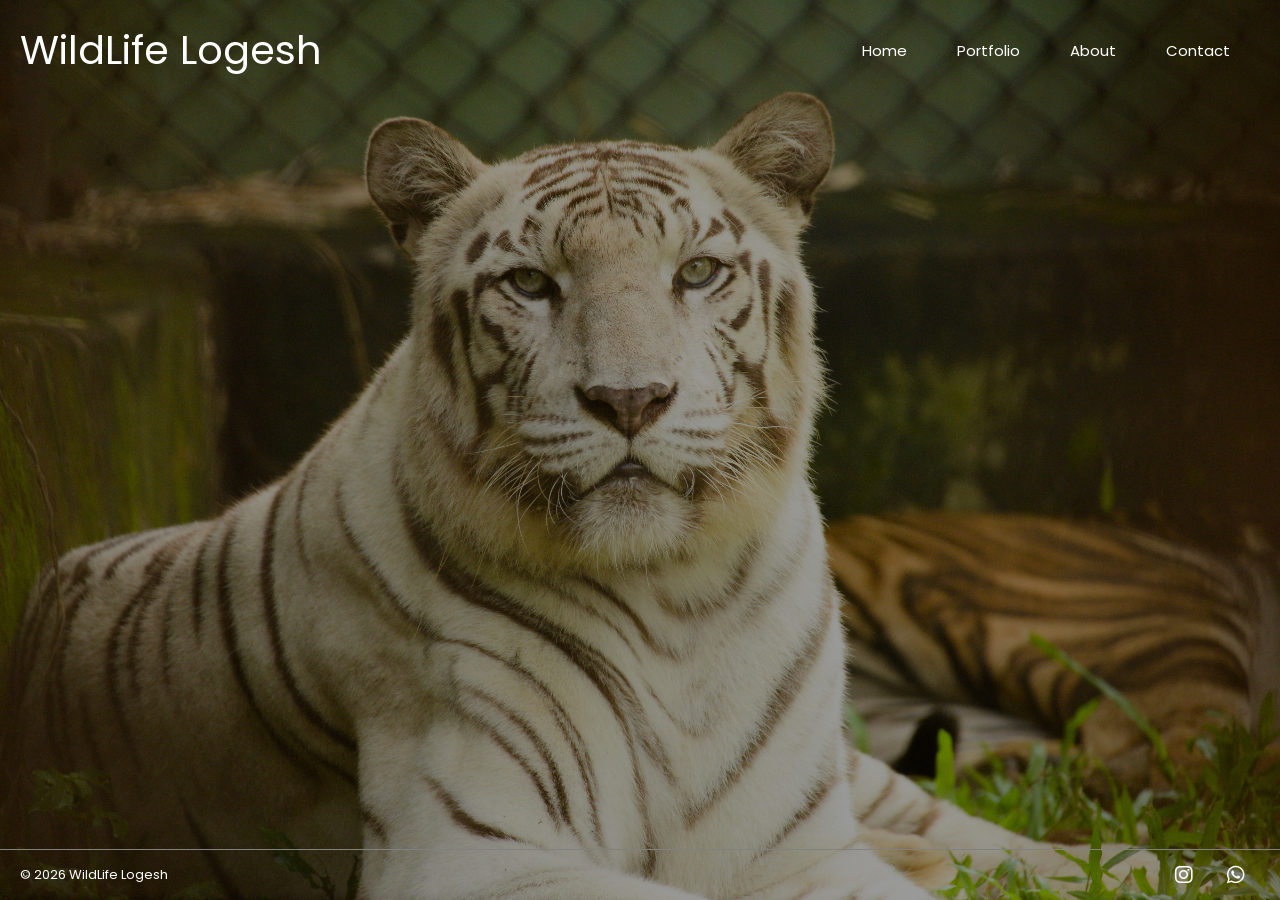
<file: index.html>
<!DOCTYPE html>
<html lang="en">
<head>
    <meta charset="UTF-8">
    <meta name="viewport" content="width=device-width, initial-scale=1.0">
    <meta name="description" content="Professional wildlife photography portfolio by Logesh from South India.">
    <title>WildLife Logesh</title>
    <link rel="icon" href="./image/8.jpeg">
    <link rel="stylesheet" href="style.css">
    <link rel="preconnect" href="https://fonts.googleapis.com">
    <link rel="preconnect" href="https://fonts.gstatic.com" crossorigin>
    <link href="https://fonts.googleapis.com/css2?family=Figtree:ital,wght@0,300..900;1,300..900&family=Poppins:ital,wght@0,100;0,200;0,300;0,400;0,500;0,600;0,700;0,800;0,900;1,100;1,200;1,300;1,400;1,500;1,600;1,700;1,800;1,900&display=swap" rel="stylesheet">
    <link rel="stylesheet" href="https://cdnjs.cloudflare.com/ajax/libs/font-awesome/6.5.1/css/all.min.css">
</head>
<body class="index-body">
    <div class="hero-sec">
        <!--<img src="image/4.jpg.jpeg" alt="hero-sec" class="hero-sec-img">-->
        <div class="hero-sec-img"></div>
        <nav class="nav-bar-index">
            <div class="name">
                <p>WildLife Logesh</p>
            </div>
            <div class="menu-toggle" id="menu-toggle">
                <i class="fa-solid fa-bars"></i>
            </div>
            <div class="link-list" id="mobile-menu">
                <ul>
                    <li><a href="index.html">Home</a></li>
                    <li><a href="portfolio.html">Portfolio</a></li>
                    <li><a href="about.html">About</a></li>
                    <li><a href="contact.html">Contact</a></li>
                </ul>
            </div>
        </nav>
        <div class="footer">
            <div class="footer-name">
                <p>© 2026 WildLife Logesh</p>
            </div>
            <div class="footer-icon">
                <a href="https://www.instagram.com/wildlifelogesh?igsh=NW92NWFvdTV0dDgx" target="_blank"><i class="fa-brands fa-instagram"></i></a>
                <a href="https://wa.me/qr/HPO2ZUB5YU2KK1" target="_blank"><i class="fa-brands fa-whatsapp"></i></a>
            </div>
        </div>
    </div>
    <script>
        const menuToggle = document.getElementById("menu-toggle");
        const mobileMenu = document.getElementById("mobile-menu");

        menuToggle.onclick = function () {
            mobileMenu.classList.toggle("active");
        };
    </script>
</body>
</html>
</file>
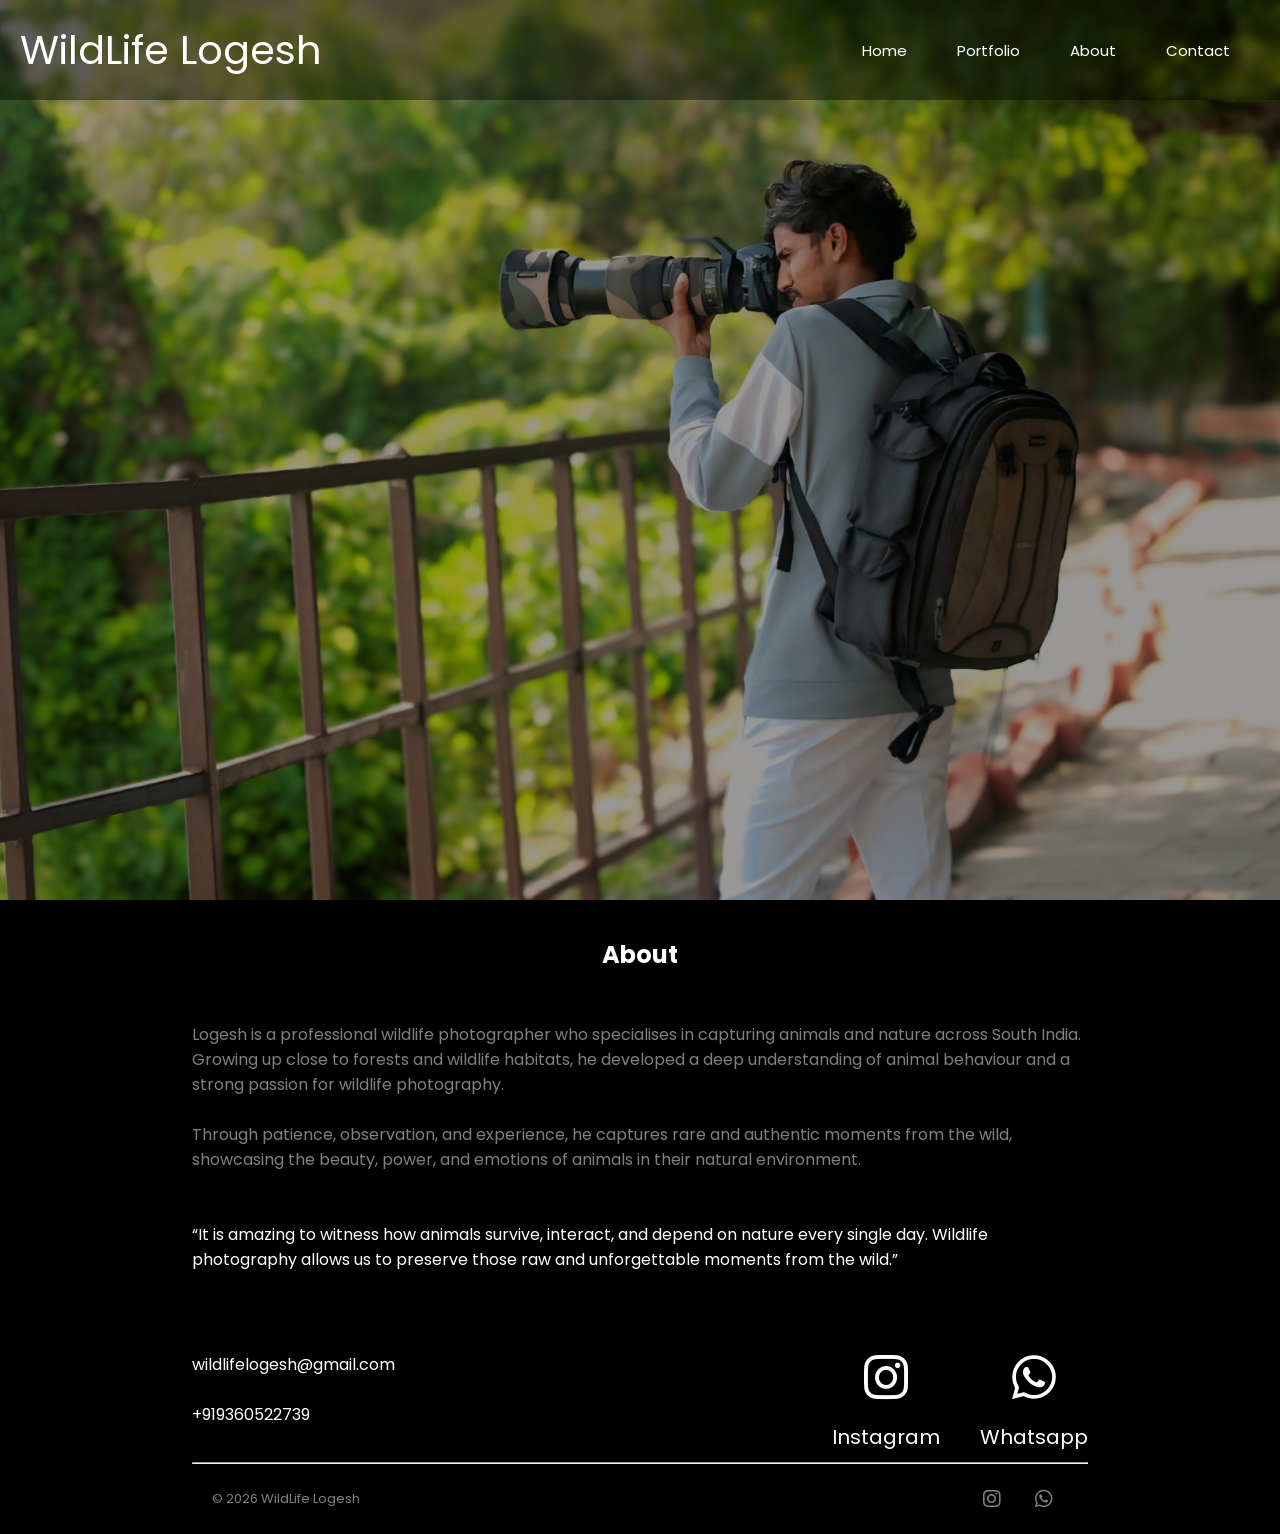
<file: about.html>
<!DOCTYPE html>
<html lang="en">
<head>
    <meta charset="UTF-8">
    <meta name="viewport" content="width=device-width, initial-scale=1.0">
    <meta name="description" content="Professional wildlife photography portfolio by Logesh from South India.">
    <title>About</title>
    <link rel="icon" href="./image/8.jpeg">
    <link rel="stylesheet" href="style.css">
    <link rel="preconnect" href="https://fonts.googleapis.com">
    <link rel="preconnect" href="https://fonts.gstatic.com" crossorigin>
    <link href="https://fonts.googleapis.com/css2?family=Figtree:ital,wght@0,300..900;1,300..900&family=Poppins:ital,wght@0,100;0,200;0,300;0,400;0,500;0,600;0,700;0,800;0,900;1,100;1,200;1,300;1,400;1,500;1,600;1,700;1,800;1,900&display=swap" rel="stylesheet">
    <link rel="stylesheet" href="https://cdnjs.cloudflare.com/ajax/libs/font-awesome/6.5.1/css/all.min.css">
</head>
<body class="about-body">
    <div class="about-sec">
        <img src="image/about.jpeg" alt="hero-sec" class="about-sec-img">
        <nav class="nav-bar">
            <div class="name">
                <p>WildLife Logesh</p>
            </div>
            <div class="link-list">
                <ul>
                    <li><a href="index.html">Home</a></li>
                    <li><a href="portfolio.html">Portfolio</a></li>
                    <li><a href="about.html">About</a></li>
                    <li><a href="contact.html">Contact</a></li>
                </ul>
            </div>
        </nav>
    </div>
    <main>
        <section class="about-sec-con">
            <h1>About</h1><br><br>
            <p class="about-con">Logesh is a professional wildlife photographer who specialises in capturing animals and nature across South India. Growing up close to forests and wildlife habitats, he developed a deep understanding of animal behaviour and a strong passion for wildlife photography.</p>
            <br>
            <p class="about-con">Through patience, observation, and experience, he captures rare and authentic moments from the wild, showcasing the beauty, power, and emotions of animals in their natural environment.</p>
            <br><br>
            <p class="about-quote">“It is amazing to witness how animals survive, interact, and depend on nature every single day. Wildlife photography allows us to preserve those raw and unforgettable moments from the wild.”</p>
            <div class="footer-contact">
                <div class="contact">
                    <p>wildlifelogesh@gmail.com</p><br>
                    <p>+919360522739</p>
                </div>
                <div class="footer-icon-about">
                    <a href="https://www.instagram.com/wildlifelogesh?igsh=NW92NWFvdTV0dDgx" target="_blank"><i class="fa-brands fa-instagram"><br></i><span>Instagram</span></a>
                    <a href="https://wa.me/qr/HPO2ZUB5YU2KK1" target="_blank"><i class="fa-brands fa-whatsapp"><br></i><span>Whatsapp</span></a>
                </div>
            </div>
            <hr>
            <div class="footer">
                <div class="footer-name">
                    <p>© 2026 WildLife Logesh</p>
                </div>
                <div class="footer-icon">
                    <a href="https://www.instagram.com/wildlifelogesh?igsh=NW92NWFvdTV0dDgx" target="_blank"><i class="fa-brands fa-instagram icon"></i></a>
                    <a href="https://wa.me/qr/HPO2ZUB5YU2KK1" target="_blank"><i class="fa-brands fa-whatsapp icon"></i></a>
                </div>
            </div>
      </section>
    </main>
</body>
</html>
</file>
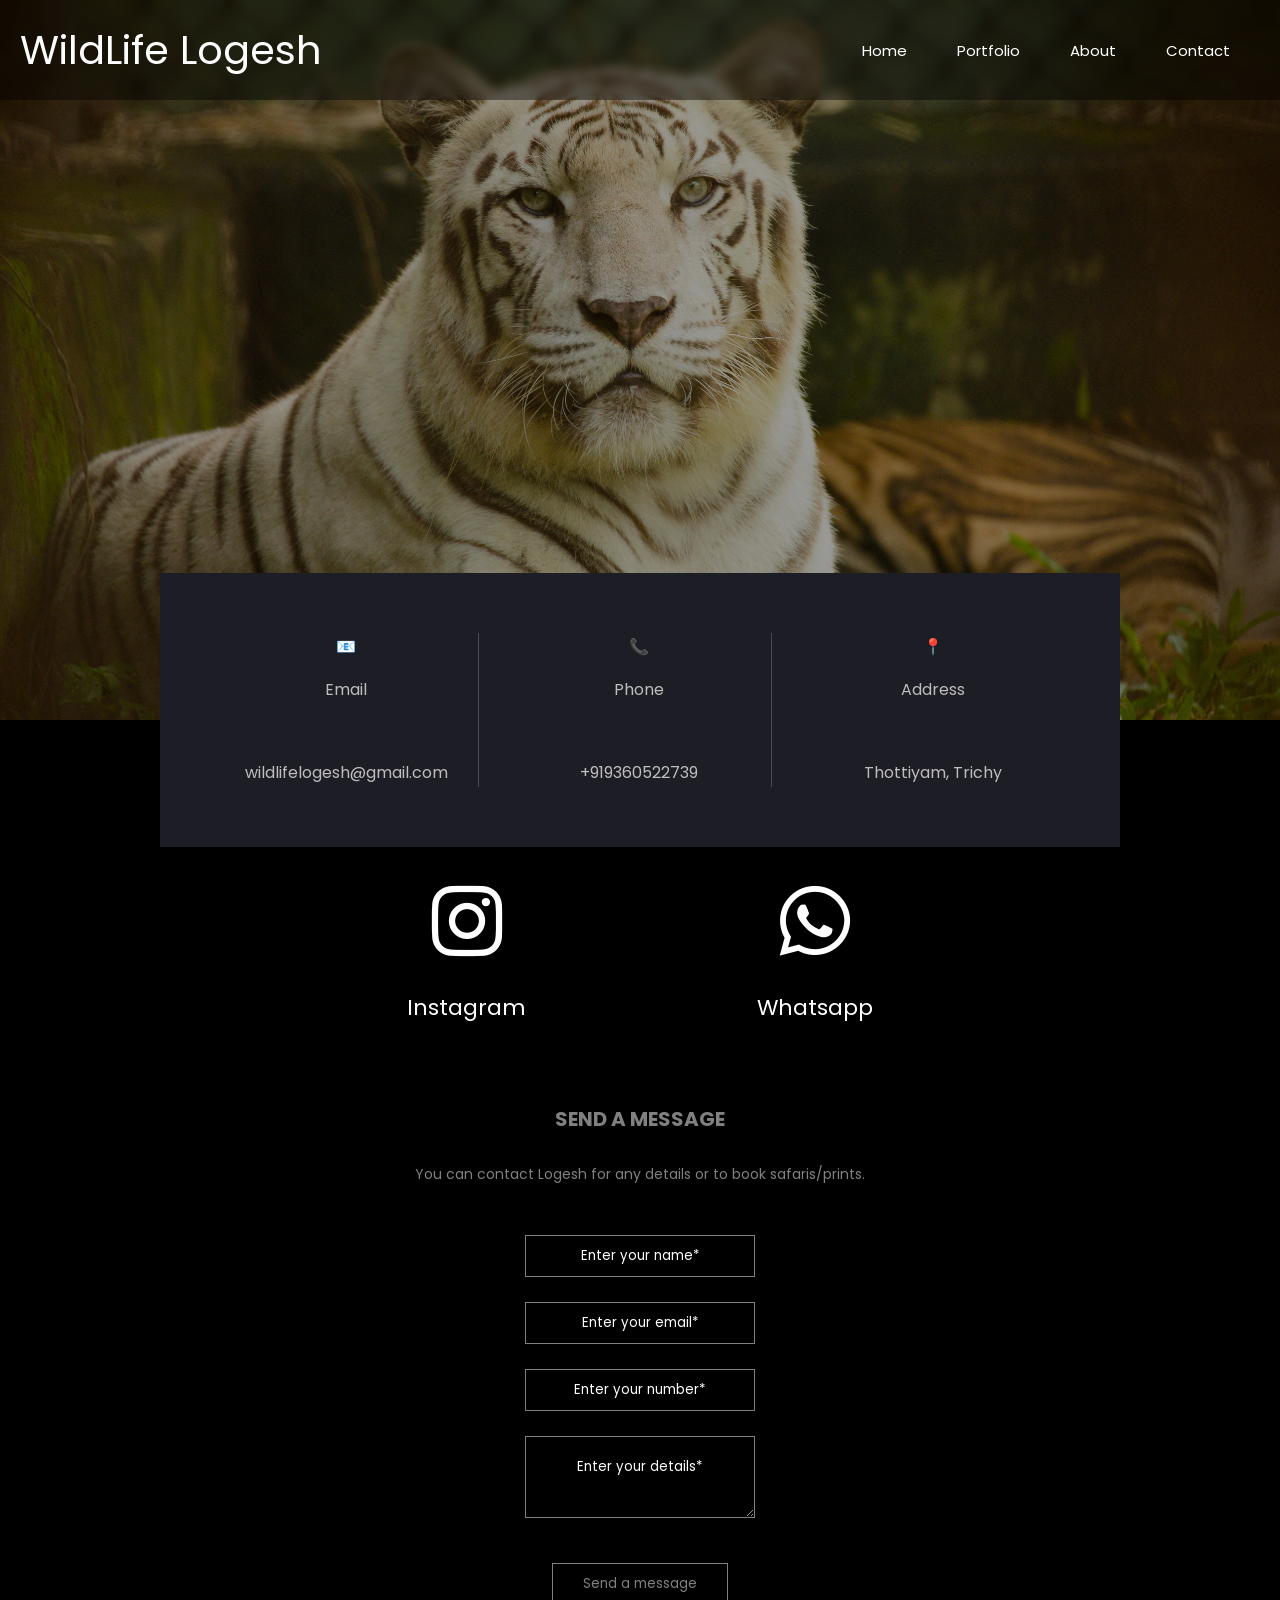
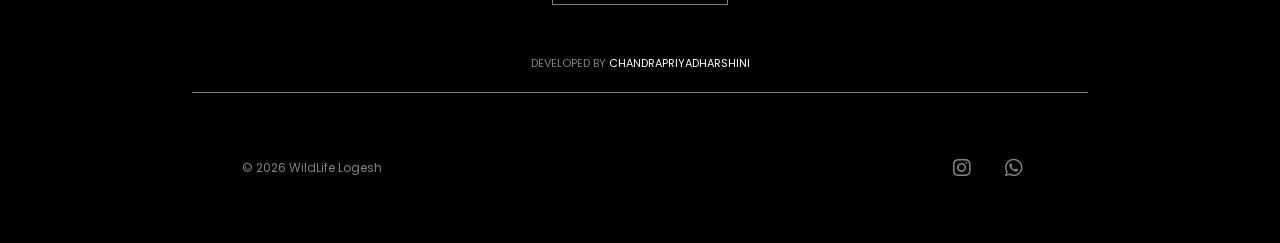
<file: contact.html>
<!DOCTYPE html>
<html lang="en">
<head>
    <meta charset="UTF-8">
    <meta name="viewport" content="width=device-width, initial-scale=1.0">
    <meta name="description" content="Professional wildlife photography portfolio by Logesh from South India.">
    <title>Contact</title>
    <link rel="icon" href="./image/8.jpeg">
    <link rel="stylesheet" href="style.css">
    <link rel="preconnect" href="https://fonts.googleapis.com">
    <link rel="preconnect" href="https://fonts.gstatic.com" crossorigin>
    <link href="https://fonts.googleapis.com/css2?family=Figtree:ital,wght@0,300..900;1,300..900&family=Poppins:ital,wght@0,100;0,200;0,300;0,400;0,500;0,600;0,700;0,800;0,900;1,100;1,200;1,300;1,400;1,500;1,600;1,700;1,800;1,900&display=swap" rel="stylesheet">
    <link rel="stylesheet" href="https://cdnjs.cloudflare.com/ajax/libs/font-awesome/6.5.1/css/all.min.css">
</head>
<body class="contact-body">
    <div class="contact-sec">
        <img src="image/4.jpeg" alt="hero-sec" class="contact-sec-img">
        <nav class="nav-bar">
            <div class="name">
                <p>WildLife Logesh</p>
            </div>
            <div class="link-list">
                <ul>
                    <li><a href="index.html">Home</a></li>
                    <li><a href="portfolio.html">Portfolio</a></li>
                    <li><a href="about.html">About</a></li>
                    <li><a href="contact.html">Contact</a></li>
                </ul>
            </div>
        </nav>
        <div class="contact">
            <div class="contact-name">
                <div class="email">
                    <p>📧</p>
                    <p><span>Email</span></p><br>
                    <p>wildlifelogesh@gmail.com</p>
                </div>
                <div class="phone">
                    <p>📞</p>
                    <p><span>Phone</span></p><br>
                    <p>+919360522739</p>
                </div>
                <div class="location">
                    <p>📍</p>
                    <p><span>Address</span></p><br>
                    <p>Thottiyam, Trichy</p>
                </div>
            </div>
        </div>
    </div>
    <div class="logo">
        <a href="https://www.instagram.com/wildlifelogesh?igsh=NW92NWFvdTV0dDgx" target="_blank"><i class="fa-brands fa-instagram"></i><span>Instagram</span></a>
        <a href="https://wa.me/qr/HPO2ZUB5YU2KK1" target="_blank"><i class="fa-brands fa-whatsapp"></i><span>Whatsapp</span></a>
    </div>
    <div class="msg">
        <p class="title">SEND A MESSAGE</p>
        <p class="content">You can contact Logesh for any details or to book safaris/prints.</p>
    </div>
    <form action="https://api.web3forms.com/submit" method="POST">
        <input type="hidden" name="access_key" value="f1c085b6-9513-4e6c-8976-86d97f1ae7be">
        <input type="text" placeholder="Enter your name*" name="name" required><br>
        <input type="email" placeholder="Enter your email*" name="email" required><br>
        <input type="tel" placeholder="Enter your number*" name="number" pattern="[0-9]{10}" required><br>
        <textarea name="message" placeholder="Enter your details*" required></textarea><br>
        <div class="h-captcha" data-captcha="true"></div>
        <button type="submit">Send a message</button>
    </form>
    <div class="lastmsg">
        <p>DEVELOPED BY<span> <a href="https://wa.me/qr/A5KQCSTET3CBA1" target="_blank">CHANDRAPRIYADHARSHINI</span></a></p>
    </div>
    <div class="footer">
        <div class="footer-name">
            <p class="footer-para">© 2026 WildLife Logesh</p>
        </div>
        <div class="footer-icon">
            <a href="https://www.instagram.com/wildlifelogesh?igsh=NW92NWFvdTV0dDgx" target="_blank"><i class="fa-brands fa-instagram icon"></i></a>
            <a href="https://wa.me/qr/HPO2ZUB5YU2KK1" target="_blank"><i class="fa-brands fa-whatsapp icon"></i></a>
        </div>
    </div>
    <script src="https://web3forms.com/client/script.js" async defer></script>
</body>
</html>
</file>
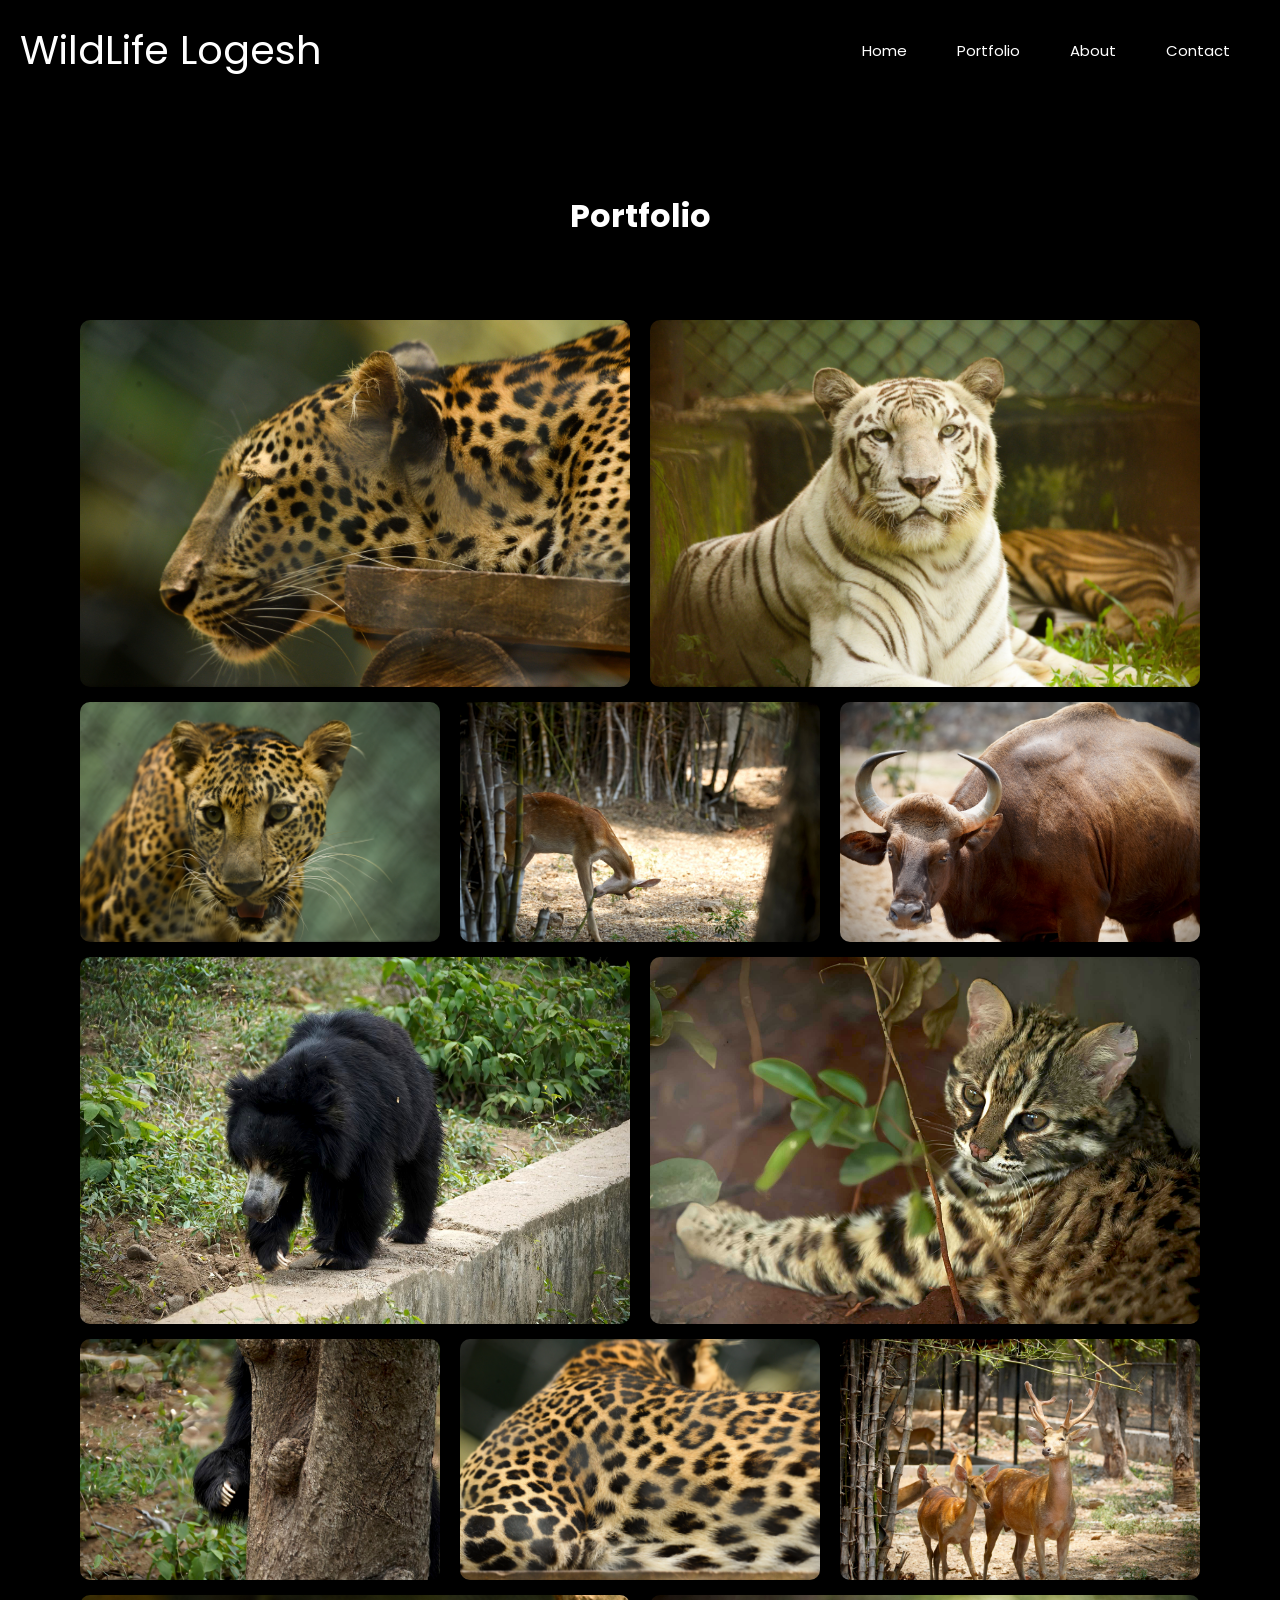
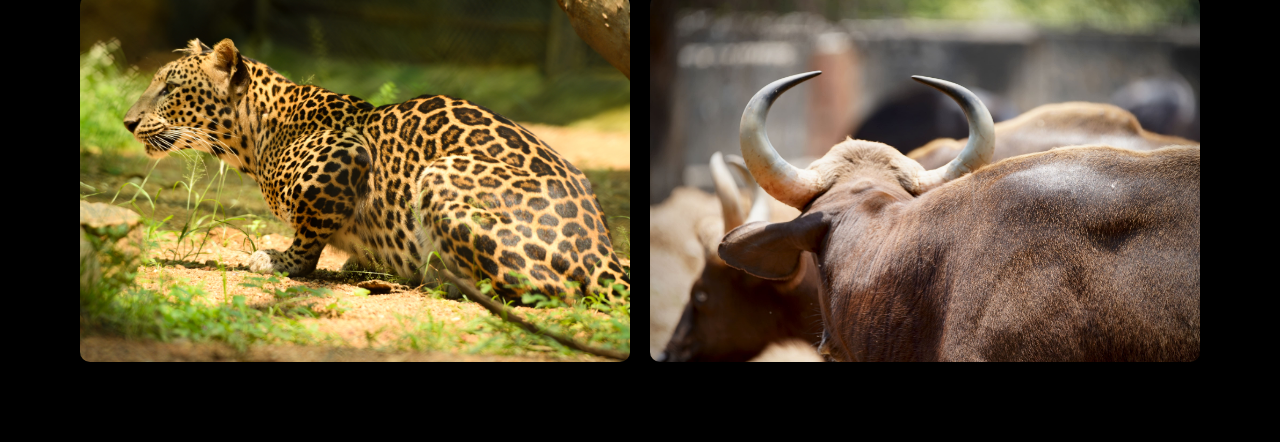
<file: portfolio.html>
<!DOCTYPE html>
<html lang="en">
<head>
    <meta charset="UTF-8">
    <meta name="viewport" content="width=device-width, initial-scale=1.0">
    <meta name="description" content="Professional wildlife photography portfolio by Logesh from South India.">
    <title>Portfolio</title>
    <link rel="icon" href="./image/8.jpeg">
    <link rel="stylesheet" href="style.css">
    <link rel="preconnect" href="https://fonts.googleapis.com">
    <link rel="preconnect" href="https://fonts.gstatic.com" crossorigin>
    <link href="https://fonts.googleapis.com/css2?family=Figtree:ital,wght@0,300..900;1,300..900&family=Poppins:ital,wght@0,100;0,200;0,300;0,400;0,500;0,600;0,700;0,800;0,900;1,100;1,200;1,300;1,400;1,500;1,600;1,700;1,800;1,900&display=swap" rel="stylesheet">
    <link rel="stylesheet" href="https://cdnjs.cloudflare.com/ajax/libs/font-awesome/6.5.1/css/all.min.css">
</head>
<body class="Portfolio">
    <nav class="nav-bar-port">
        <div class="name">
            <p>WildLife Logesh</p>
        </div>
        <div class="link-list">
            <ul>
                <li><a href="index.html">Home</a></li>
                <li><a href="portfolio.html">Portfolio</a></li>
                <li><a href="about.html">About</a></li>
                <li><a href="contact.html">Contact</a></li>
            </ul>
        </div>
    </nav>
    <div class="port-con">
        <h1>Portfolio</h1>
        <div class="image-section">
            <div class="section section1">
                <img src="image/1.jpg.jpeg" alt="My work">
                <img src="image/4.jpeg" alt="My work">
            </div>
            <div class="section section2">
                <img src="image/7.jpg.jpeg" alt="My work">
                <img src="image/deer2.jpeg" alt="My work">
                <img src="image/cow.jpeg" alt="My work">
            </div>
            <div class="section section1">
                <img src="image/bear.jpeg" alt="My work">
                <img src="image/cat.jpeg" alt="My work">
            </div>
            <div class="section section2">
                <img src="image/bearhand.jpeg" alt="My work">
                <img src="image/2.jpg.jpeg" alt="My work">
                <img src="image/deer.jpeg" alt="My work">
            </div>
            <div class="section section1">
                <img src="image/6.jpg.jpeg" alt="My work">
                <img src="image/cow2.jpeg" alt="My work">
            </div>
        </div>
    </div>
</body>
</html>
</file>
<file: style.css>
*{
    margin: 0;
    padding: 0;
    box-sizing: border-box;
    font-family: "Poppins", sans-serif;;
}
.hero-sec{
    position: relative;
    width: 100%;
    position: fixed;
}
.hero-sec-image{
    width: 100%;
    height: 100vh;
    object-fit: cover;
}
.hero-sec-img{
    width: 100%;
    height: 100vh;

    background-image: url("image/4.jpeg");
    background-size: cover;
    background-position: center;

    animation: slideshow 15s infinite;
}
@keyframes slideshow{
    0%{
        background-image: url("image/4.jpeg");
    }
    25%{
        background-image: url("image/wolf.jpeg");
    }
    50%{
        background-image: url("image/7.jpg.jpeg");
    }
    75%{
        background-image: url("image/deer.jpeg");
    }
    100%{
        background-image: url("image/4.jpeg");
    }
}
.hero-sec::before{
    content: "";
    position: absolute;
    top: 0;
    left: 0;
    width: 100%;
    height: 100vh;
    background: rgba(0,0,0,0.4);
    z-index: 1;
}
.nav-bar-index{
    position: absolute;
    top: 0;
    left: 0;
    width: 100%;
    padding: 20px 50px 20px 20px;
    display: flex;
    justify-content: space-between;
    align-items: center;
    color: white;
    z-index: 2;
}
.link-list ul{
    display: flex;
    gap: 50px;
    font-size: 15px;
    list-style: none;
}
.link-list li{
    cursor: pointer;
    transition: color 0.5s ease-in-out;
    transition: transform 0.5s ease-in-out;
}
.link-list li:hover{
    color: gray;
    transform: scale(1.2);
}
.name p{
    font-size: 40px;
}
.hero-sec i{
    font-size:20px;
    margin: 15px;
}
.hero-sec .fa-instagram{
    color:#fefcfd;
}
.hero-sec .fa-instagram:hover{
    color: deeppink;
}
.hero-sec .fa-whatsapp{
    color:#ffffff;
}
.hero-sec .fa-whatsapp:hover{
    color:mediumspringgreen;
}
.hero-sec .footer{
    position: absolute;
    bottom: 0;
    left: 0;
    width: 100%;
    padding: 0px 20px;

    display: flex;
    justify-content: space-between;
    align-items: center;
    color: white;
    border-top: solid 1px gray;
    z-index: 2;
}
.footer-name p{
    font-size: 13px;
}

/*portfolio.html*/
.Portfolio{
    background-color: black;
}
.nav-bar-port, .nav-bar{
    padding: 20px 50px 20px 20px;
    display: flex;
    justify-content: space-between;
    align-items: center;
    color: white;
    background-color: transparent;
    position: fixed;
    top: 0;
    left: 0;
    width: 100%;
    z-index: 1000;
    background-color: rgba(0, 0, 0, 0.4);
    backdrop-filter: blur(5px);
}
.port-con{
    margin-top: 15%;
}
.port-con h1{
    color: white;
    text-align: center;
    margin-top: 80px;
}
.section{
    display: grid;
    gap: 15px;
    justify-content: center;
    align-items: center;
    margin-top: 15px;
}
.link-list a{
    text-decoration: none;
    color: white;
}

/*portfolio.html*/
.image-section{
    margin: 80px;
}
.section{
    display: grid;
    gap: 20px;
}
.section img{
    width: 100%;
    border-radius: 10px;
    object-fit: cover;
}
.section1{
    grid-template-columns: 1fr 1fr;
}
.section2{
    grid-template-columns: 2fr 2fr 2fr;
}

/*about.html*/
.about-body{
    background: black;
}
.about-sec{
    position: relative;
    width: 100%;
}
.about-sec::before{
    content: "";
    position: absolute;
    top: 0;
    left: 0;
    width: 100%;
    height: 100vh;
    background: rgba(0,0,0,0.4);
    z-index: 1;
}
.about-sec-img{
    width: 100%;
    height: 100vh;
    object-fit: cover;
}
.about-sec-con{
    width: 70%;
    margin: 0 auto;
}
.about-sec-con h1{
    color: white;
    text-align: center;
    margin-top: 30px;
}
.about-sec-con .about-con{
    color: gray;
}
.about-sec-con .about-quote{
    color: white;
}
.footer-contact{
    display: flex;
    justify-content: space-between;
    margin-top: 80px;
}
.footer-contact .contact{
    color: white;
}
.about-sec-con hr{
    margin-top: 10px;
    color: gray;
}
.footer-icon-about{
    display: flex;
    gap: 40px;
}
.footer-icon-about span{
    font-size: 20px;
}
.footer-icon-about span:hover{
    font-size: 20px;
    color: white;
}
.footer-icon-about a{
    display: flex;
    flex-direction: column;
    gap: 20px;
    text-decoration: none;
    color: white;
}
.footer-icon-about i{
    font-size: 50px;
    text-align: center;
    color: white;
}
.footer-icon-about .fa-instagram:hover{
    color: deeppink;
}
.footer-icon-about .fa-whatsapp:hover{
    color: mediumspringgreen;
}
.contact p{
    font-size: 16px;
}
.about-sec-con .footer{
    padding: 10px 20px;

    display: flex;
    justify-content: space-between;
    align-items: center;
    color: gray;
}
.footer-icon i{
    font-size:20px;
    margin: 15px;
    color: gray;
}
.footer-icon .fa-instagram:hover{
    color: deeppink;
}
.footer-icon .fa-whatsapp:hover{
    color: mediumspringgreen;
}

/*contact.html*/
.contact-body{
    background-color: black;
}
.contact-sec-img{
    width: 100%;
    height: 80vh;
    object-fit: cover;
}
.contact-sec{
    position: relative;
    width: 100%;
}
.contact-sec::before{
    content: "";
    position: absolute;
    top: 0;
    left: 0;
    width: 100%;
    height: 80vh;
    background: rgba(0,0,0,0.4);
    z-index: 1;
}
.contact-sec .contact-name{
    width: 75%;
    background: #1d1d25;
    padding: 60px 40px;
    display: flex;
    justify-content: space-around;
    align-items: center;
    text-align: center;
    color: white;
    position: absolute;
    bottom: -120px;
    left: 50%;
    transform: translateX(-50%);
    z-index: 5;
}
.contact-name .email,
.contact-name .phone,
.contact-name .location{
    width: 30%;
    display: flex;
    flex-direction: column;
    align-items: center;
    gap: 15px;
}
.contact-name .email,
.contact-name .phone{
    border-right: 1px solid rgba(255,255,255,0.2);
}
.contact-name .icon{
    font-size: 40px;
}
.contact-name h2{
    font-size: 22px;
    letter-spacing: 2px;
}
.contact-name .line{
    width: 40px;
    height: 1px;
    background: rgba(255,255,255,0.5);
}
.contact-name p{
    color: #bdbdbd;
    line-height: 28px;
}
.logo{
    display: flex;
    flex-direction: row;
    justify-content: center;
    align-items: center;
    gap: 18%;
    margin-top: 12%;
}
.logo a{
    font-size: 80px;
    display: flex;
    flex-direction: column;
    justify-content: center;
    align-items: center;
    gap: 30px;
    cursor: pointer;
}
.logo .fa-instagram, .logo .fa-whatsapp{
    color: white;
    transition: color 0.5s ease-in-out;
    transition: transform 0.5s ease-in-out;
}
.logo .fa-instagram:hover{
    color: deeppink;
    transform: scale(1.1);
}
.logo .fa-whatsapp:hover{
    color: mediumspringgreen;
    transform: scale(1.1);
}
.logo span{
    font-size: 22px;
    color: white;
}
.msg{
    display: flex;
    flex-direction: column;
    justify-content: center;
    align-items: center;
    margin-top: 80px;
    gap: 30px;
}
.msg .title{
    color: gray;
    font-weight: bold;
    font-size: 20px;
}
.msg .content{
    color: gray;
    font-size: 14px;
}
form{
    display: flex;
    flex-direction: column;
    justify-content: center;
    align-items: center;
    margin-top: 50px;
}
input{
    padding: 10px;
    width: 18%;
    background-color: transparent;
    border: solid 1px gray;
    color: white;
}
input::placeholder{
    text-align: center;
    color: gray;
}
textarea{
    width: 18%;
    text-align: center;
    padding: 20px;
    background-color: transparent;
    border: solid 1px gray;
    color: white;
}
input,
textarea{
    color: white !important;
    -webkit-text-fill-color: white !important;
    caret-color: white;
    background-color: transparent;
}

input:focus,
textarea:focus{
    color: white !important;
    -webkit-text-fill-color: white !important;
}
input:-webkit-autofill,
input:-webkit-autofill:hover,
input:-webkit-autofill:focus{
    -webkit-text-fill-color: white !important;
    transition: background-color 5000s ease-in-out 0s;
}
button{
    padding: 10px 30px;
    background-color: transparent;
    border: solid 1px gray;
    color: gray;
    cursor: pointer;
}
button:hover{
    color: white;
}
.lastmsg{
    display: flex;
    justify-content: center;
}
.lastmsg p{
    width: 70%;
    color: gray;
    text-align: center;
    margin-top: 30px;
    font-size: 11px;
    border-bottom: solid 1px gray;
    padding: 20px;
}
.lastmsg a{
    color: white;
    text-decoration: none;
}
.footer-name .footer-para{
    color: gray;
    font-size: 12px;
}
.contact-body .footer{
    width: 70%;
    display: flex;
    justify-content: space-between;
    align-items: center;
    color: white;
    margin: 0 auto;
    padding: 50px;
}
.logo a{
    text-decoration: none;
}
.menu-toggle{
    display: none;
}
.h-captcha{
    margin-top: 20px;
}
/* ================= MOBILE RESPONSIVE ================= */

@media (max-width: 768px){

    /* INDEX PAGE */

    .hero-sec{
        position: relative;
    }

    .hero-sec-img{
        height: 100vh;
    }

    .nav-bar-index{
        padding: 20px;
    }

    .name p{
        font-size: 18px;
    }

    /* HAMBURGER ICON */

    .menu-toggle{
        display: block;
        color: white;
        font-size: 25px;
        cursor: pointer;
        z-index: 1001;
    }

    /* HIDE MENU INITIALLY */

    .nav-bar-index .link-list{
        position: absolute;
        top: 80px;
        right: 20px;
        width: 220px;
        background: rgba(0,0,0,0.9);
        backdrop-filter: blur(10px);
        border-radius: 10px;
        padding: 20px;
        display: none;
    }
    .nav-bar-index .link-list.active{
        display: block;
    }
    .nav-bar-index .link-list ul{
        display: flex;
        flex-direction: column;
        gap: 25px;
        text-align: center;
    }
    .nav-bar-index .link-list li{
        list-style: none;
    }
    /*.show-menu{
        display: block !important;
    }
    
     OTHER PAGES NAVBAR HIDE */
    .nav-bar-index .link-list a{
        color: white;
        text-decoration: none;
        font-size: 16px;
    }

    .nav-bar-index .link-list a:hover{
        color: gray;
    }
    .nav-bar .link-list,
    .nav-bar-port .link-list{
        display: none;
    }

    .nav-bar,
    .nav-bar-port{
        padding: 20px;
    }

    /* PORTFOLIO */

    .port-con{
        margin-top: 120px;
    }

    .image-section{
        margin: 20px;
    }

    .section1,
    .section2{
        grid-template-columns: 1fr;
    }

    /* ABOUT PAGE */

    .about-sec-con{
        width: 90%;
    }

    .footer-contact{
        flex-direction: column;
        gap: 40px;
    }

    .footer-icon-about{
        justify-content: center;
    }

    .footer-icon-about i{
        font-size: 35px;
    }

    .about-sec-con .footer{
        flex-direction: column;
        gap: 10px;
        text-align: center;
    }

    /* CONTACT PAGE */

    .contact-sec .contact-name{
        width: 75%;
        flex-direction: column;
        gap: 30px;
        padding: 40px 20px;
        bottom: -270px;
    }

    .contact-name .email,
    .contact-name .phone,
    .contact-name .location{
        width: 100%;
        border-right: none;
        border-bottom: 1px solid rgba(255,255,255,0.2);
        padding-bottom: 20px;
    }

    .logo{
        margin-top: 320px;
        flex-direction: column;
        gap: 50px;
    }

    .logo a{
        font-size: 50px;
    }

    .logo span{
        font-size: 18px;
    }

    .msg{
        padding: 20px;
        text-align: center;
    }

    input,
    textarea{
        width: 85%;
    }

    .contact-body .footer{
        width: 100%;
        padding: 20px;
        flex-direction: column;
        text-align: center;
    }

    .footer-name p{
        font-size: 11px;
    }
}
</file>
